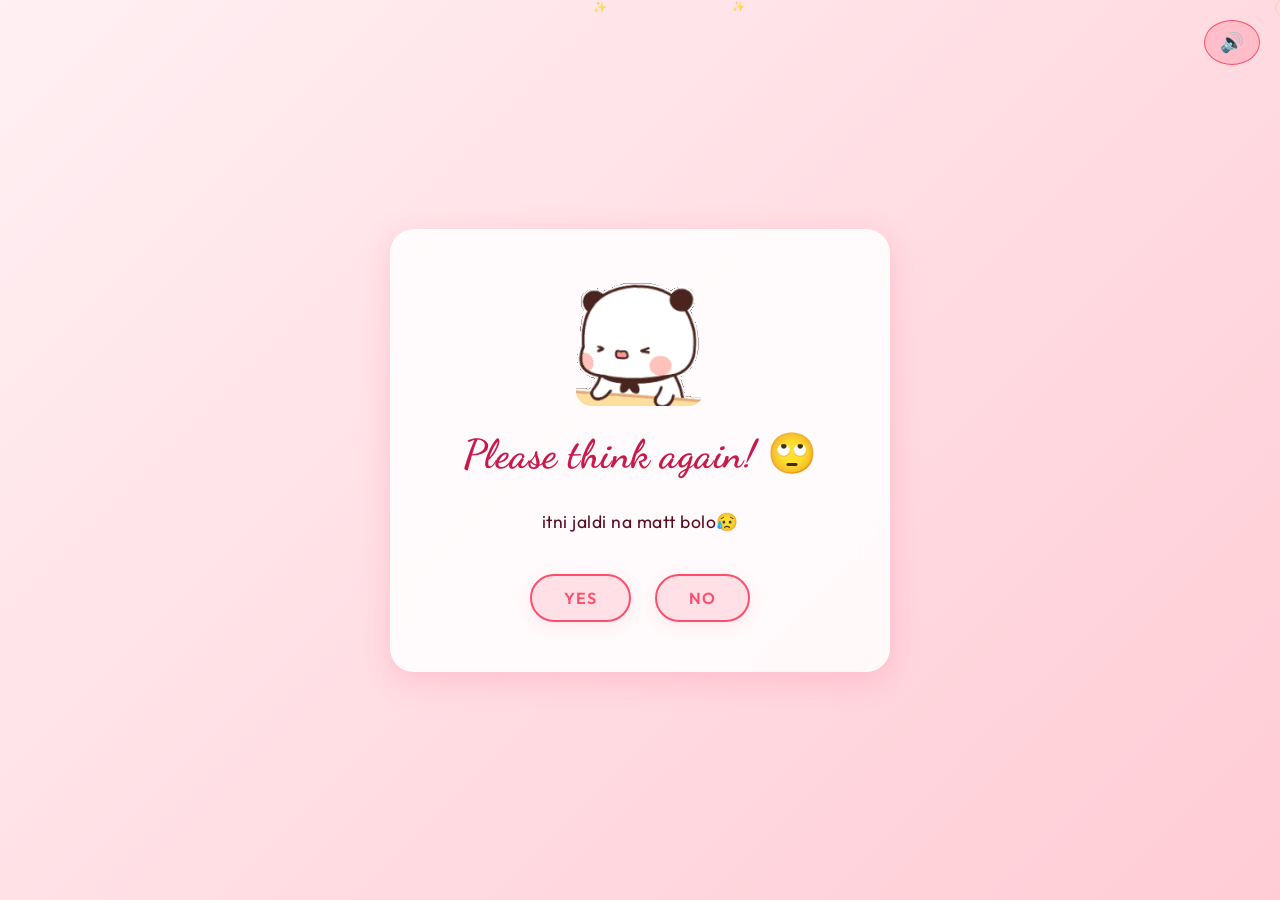
<file: no1.html>
<!DOCTYPE html>
<html lang="en">

<head>
  <meta charset="UTF-8" />
  <meta name="viewport" content="width=device-width, initial-scale=1.0" />
  <title>Ask Her Out</title>
  <link rel="stylesheet" href="./style.css" />
  <script src="./script.js" defer></script>
</head>

<body>
  <div class="hearts-container" id="hearts-container"></div>
  
  <!-- Music Toggle -->
  <div style="position: fixed; top: 20px; right: 20px; z-index: 50;">
    <button id="music-toggle" style="
        padding: 10px 15px;
        background: rgba(255, 77, 109, 0.2);
        border: 1px solid #ff4d6d;
        color: #ff4d6d;
        border-radius: 50%;
        font-size: 1.2rem;
        cursor: pointer;
        transition: 0.3s;
    " onclick="toggleBackgroundMusic()">🔊</button>
  </div>
  
  <div class="container">
    <img src="./Static/images/mochi.gif" alt="GIF" style="max-width: 100%; height: auto; border-radius: 15px;">
    <h1>Please think again! 🙄</h1>
    <p>itni jaldi na matt bolo😥</p>

    <div class="btn-group">
      <a href="yes.html" class="btn">Yes</a>
      <a href="no2.html" class="btn">No</a>
    </div>
  </div>


</body>

</html>
</file>
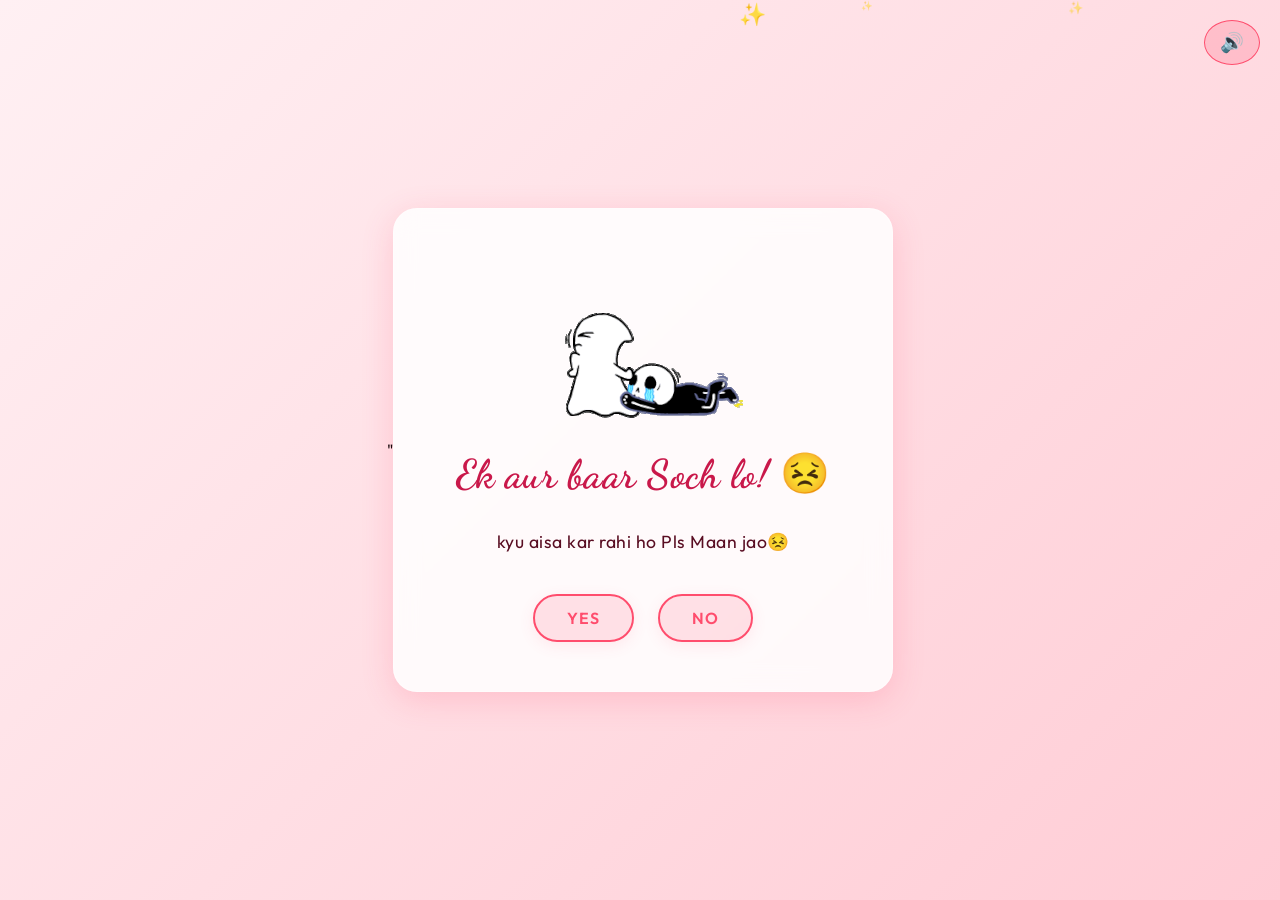
<file: no2.html>
"<!DOCTYPE html>
<html lang="en">

<head>
  <meta charset="UTF-8" />
  <meta name="viewport" content="width=device-width, initial-scale=1.0" />
  <title>Ask Her Out</title>
  <link rel="stylesheet" href="./style.css" />
  <script src="./script.js" defer></script>
</head>

<body>
  <div class="hearts-container" id="hearts-container"></div>
  
  <!-- Music Toggle -->
  <div style="position: fixed; top: 20px; right: 20px; z-index: 50;">
    <button id="music-toggle" style="
        padding: 10px 15px;
        background: rgba(255, 77, 109, 0.2);
        border: 1px solid #ff4d6d;
        color: #ff4d6d;
        border-radius: 50%;
        font-size: 1.2rem;
        cursor: pointer;
        transition: 0.3s;
    " onclick="toggleBackgroundMusic()">🔊</button>
  </div>
  
  <div class="container">
    <img src="./Static/images/couple-forgive-me.gif" alt="GIF" style="max-width: 100%; height: auto; border-radius: 15px;">

    <h1>Ek aur baar Soch lo! 😣</h1>
    <p>kyu aisa kar rahi ho Pls Maan jao😣</p>

    <div class="btn-group">
      <a href="yes.html" class="btn">Yes</a>
      <a href="no3.html" class="btn">No</a>
    </div>
  </div>


</body>

</html>
</file>
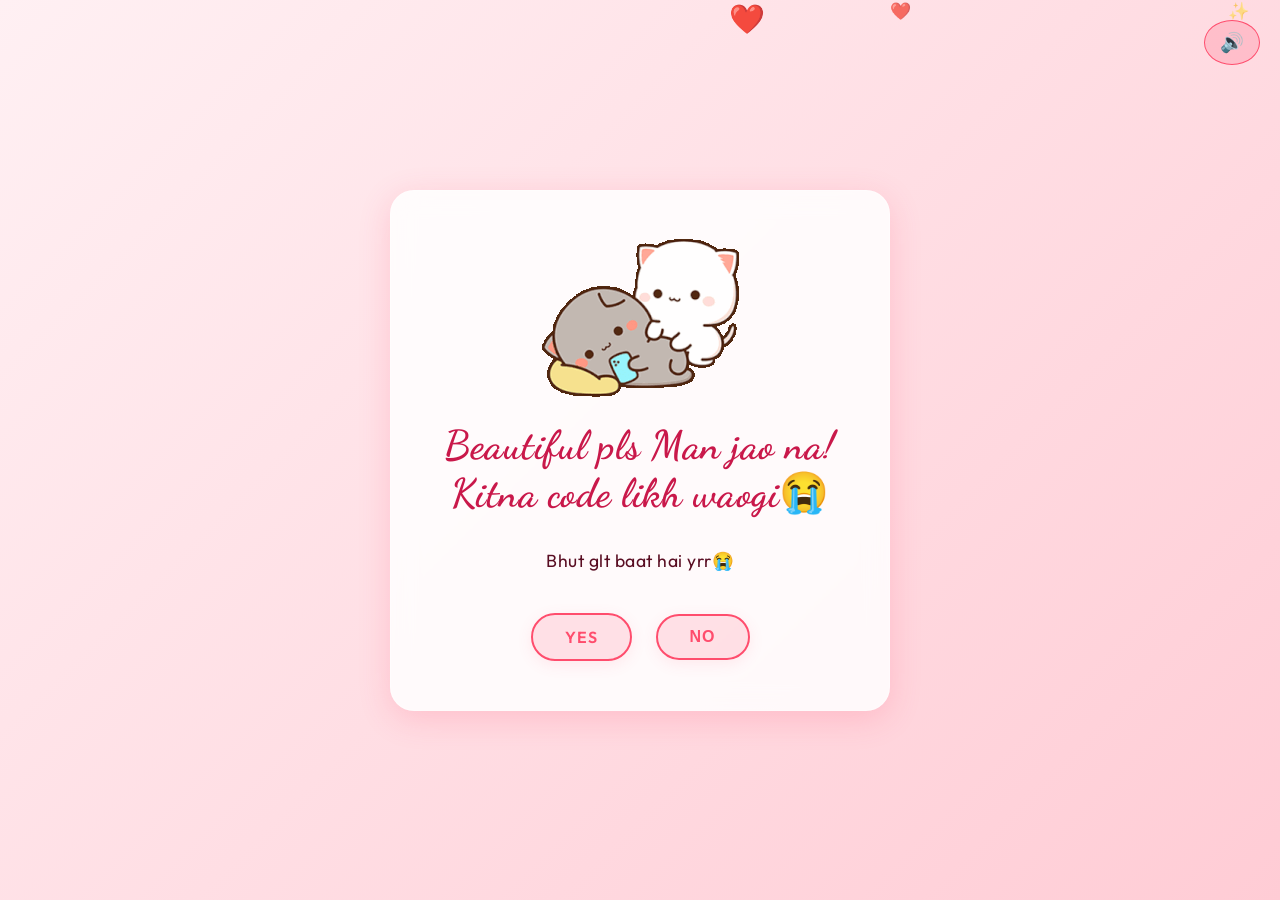
<file: no3.html>
<!DOCTYPE html>
<html lang="en">

<head>
  <meta charset="UTF-8" />
  <meta name="viewport" content="width=device-width, initial-scale=1.0" />
  <title>Ask Her Out</title>
  <link rel="stylesheet" href="./style.css" />
  <script src="./script.js" defer></script>
</head>

<body>
  <div class="hearts-container" id="hearts-container"></div>
  
  <!-- Music Toggle -->
  <div style="position: fixed; top: 20px; right: 20px; z-index: 50;">
    <button id="music-toggle" style="
        padding: 10px 15px;
        background: rgba(255, 77, 109, 0.2);
        border: 1px solid #ff4d6d;
        color: #ff4d6d;
        border-radius: 50%;
        font-size: 1.2rem;
        cursor: pointer;
        transition: 0.3s;
    " onclick="toggleBackgroundMusic()">🔊</button>
  </div>
  
  <div class="container">
    <img src="./Static/images/peach-goma-phone.gif" alt="GIF" style="max-width: 100%; height: auto; border-radius: 15px;">

    <h1>Beautiful pls Man jao na! Kitna code likh waogi😭</h1>
    <p>Bhut glt baat hai yrr😭</p>

    <div class="btn-group">
      <a href="yes.html" class="btn">Yes</a>
      <button id="move-random" class="btn">No</button>
    </div>
  </div>

  <script>
    const heartsContainer = document.getElementById('hearts-container');
    let bgaudio = new Audio('https://assets.codepen.io/3685267/AdobeStock_126235000_Preview.mp3');
    bgaudio.loop = true;
    bgaudio.volume = 0.3;

    function createMixedParticles() {
      const types = ['heart', 'sparkle', 'bubble'];
      const randomType = types[Math.floor(Math.random() * types.length)];
      const particle = document.createElement('div');
      particle.style.left = Math.random() * 100 + 'vw';
      particle.style.animationDuration = Math.random() * 3 + 2 + 's';
      particle.style.opacity = Math.random() * 0.8 + 0.2;

      if (randomType === 'heart') {
        particle.classList.add('heart');
        particle.innerHTML = '❤️';
        particle.style.fontSize = Math.random() * 20 + 10 + 'px';
      } else if (randomType === 'sparkle') {
        particle.classList.add('sparkle');
        particle.innerHTML = '✨';
        particle.style.fontSize = Math.random() * 15 + 8 + 'px';
      } else if (randomType === 'bubble') {
        particle.classList.add('bubble');
        const size = Math.random() * 20 + 10;
        particle.style.width = size + 'px';
        particle.style.height = size + 'px';
      }

      heartsContainer.appendChild(particle);
      setTimeout(() => particle.remove(), 5000);
    }

    setInterval(createMixedParticles, 300);

    function moveRandomEl(elm) {
      elm.style.position = "absolute";
      elm.style.top = Math.floor(Math.random() * 90 + 5) + "%";
      elm.style.left = Math.floor(Math.random() * 90 + 5) + "%";
    }

    const moveButton = document.getElementById('move-random');
    moveButton.addEventListener('mouseenter', () => {
      moveRandomEl(moveButton);
    });
  </script>
</body>

</html>
</file>
<file: style.css>
@import url('https://fonts.googleapis.com/css2?family=Dancing+Script:wght@700&family=Outfit:wght@300;400;600&display=swap');

:root {
  --primary: #ff4d6d;
  --primary-hover: #ff758f;
  --secondary: #ff6b8a;
  --rose-gold: #ff85a1;
  --deep-burgundy: #c9184a;
  --light-cream: #fff8f5;
  --bg-gradient: linear-gradient(135deg, #fff0f3 0%, #ffccd5 100%);
  --glass: rgba(255, 255, 255, 0.85);
  --shadow: 0 8px 32px 0 rgba(255, 77, 109, 0.2);
  --glow: 0 0 20px rgba(255, 77, 109, 0.4);
  --pink-shadow: 0 8px 32px 0 rgba(255, 77, 109, 0.15);
}

* {
  margin: 0;
  padding: 0;
  box-sizing: border-box;
}

body {
  width: 100%;
  min-height: 100vh;
  display: flex;
  justify-content: center;
  align-items: center;
  background: var(--bg-gradient);
  font-family: 'Outfit', sans-serif;
  overflow: hidden;
  position: relative;
}

/* Floating Hearts Background */
.hearts-container {
  position: fixed;
  top: 0;
  left: 0;
  width: 100%;
  height: 100%;
  pointer-events: none;
  z-index: 0;
}

.heart {
  position: absolute;
  color: var(--primary);
  opacity: 0.5;
  animation: float 15s linear infinite;
  font-size: 20px;
}

@keyframes float {
  0% { transform: translateY(110vh) rotate(0deg); opacity: 1; }
  100% { transform: translateY(-10vh) rotate(360deg); opacity: 0; }
}

/* Enhanced Particle Effects */
.sparkle {
  position: absolute;
  animation: sparkleFloat 15s linear infinite;
  font-size: 15px;
}

@keyframes sparkleFloat {
  0% { transform: translateY(110vh) rotate(0deg) scale(1); opacity: 1; }
  100% { transform: translateY(-10vh) rotate(720deg) scale(0); opacity: 0; }
}

.bubble {
  position: absolute;
  border-radius: 50%;
  animation: bubbleFloat 12s ease-in infinite;
  background: radial-gradient(135deg, rgba(212, 175, 55, 0.3), rgba(199, 158, 97, 0.1));
  border: 1px solid rgba(212, 175, 55, 0.2);
}

@keyframes bubbleFloat {
  0% { transform: translateY(110vh) translateX(0); opacity: 0.8; }
  100% { transform: translateY(-10vh) translateX(20px); opacity: 0; }
}

.container {
  position: relative;
  z-index: 10;
  display: flex;
  flex-direction: column;
  text-align: center;
  align-items: center;
  gap: 1.5rem;
  max-width: 500px;
  width: 90%;
  padding: 3rem 2.5rem;
  background: var(--glass);
  backdrop-filter: blur(12px);
  -webkit-backdrop-filter: blur(12px);
  border-radius: 24px;
  border: 1px solid rgba(255, 255, 255, 0.3);
  box-shadow: var(--shadow);
  transition: all 0.5s cubic-bezier(0.4, 0, 0.2, 1);
}

.gif-box {
  width: 100%;
  max-width: 250px;
  border-radius: 16px;
  overflow: hidden;
}

h1 {
  font-family: 'Dancing Script', cursive;
  font-size: 2.5rem;
  color: #c9184a;
  margin-bottom: 0.5rem;
  letter-spacing: 0.5px;
  font-weight: 700;
}

p {
  color: #590d22;
  font-weight: 400;
  font-size: 1.1rem;
  letter-spacing: 0.5px;
}

.btn-group {
  display: flex;
  gap: 1.5rem;
  margin-top: 1rem;
  min-height: 50px;
  align-items: center;
}

/* Enhanced Button Styles */
.btn {
  position: relative;
  padding: 12px 32px;
  border: 2px solid var(--primary);
  border-radius: 50px;
  background: rgba(255, 77, 109, 0.15);
  color: var(--primary);
  font-size: 1rem;
  font-weight: 600;
  cursor: pointer;
  transition: all 0.3s cubic-bezier(0.25, 0.46, 0.45, 0.94);
  text-transform: uppercase;
  letter-spacing: 1px;
  box-shadow: 0 4px 15px rgba(255, 77, 109, 0.1);
  text-decoration: none;
  display: inline-block;
}

.btn:hover {
  background: var(--primary);
  color: white;
  transform: translateY(-2px);
  box-shadow: var(--glow), 0 6px 20px rgba(255, 77, 109, 0.3);
}

.btn:active {
  transform: translateY(0);
  box-shadow: var(--glow), 0 2px 10px rgba(255, 77, 109, 0.2);
}

.btn-yes {
  flex: 1;
  background: linear-gradient(135deg, rgba(255, 77, 109, 0.2), rgba(255, 107, 138, 0.2));
}

.btn-no {
  flex: 1;
  background: rgba(255, 107, 138, 0.1);
  border-color: var(--secondary);
  color: var(--secondary);
}

.btn-no:hover {
  background: var(--secondary);
  border-color: var(--secondary);
  color: white;
  box-shadow: var(--glow), 0 6px 20px rgba(255, 107, 138, 0.3);
}

/* Gallery Button */
.btn-gallery {
  background: linear-gradient(135deg, rgba(255, 133, 161, 0.2), rgba(255, 107, 138, 0.2));
  border-color: var(--rose-gold);
  color: var(--rose-gold);
  margin-bottom: 1rem;
  width: 100%;
}

.btn-gallery:hover {
  background: var(--rose-gold);
  border-color: var(--rose-gold);
  color: white;
}

/* Success State */
.success {
  animation: successPulse 0.6s cubic-bezier(0.34, 1.56, 0.64, 1);
}

@keyframes successPulse {
  0% { transform: scale(1); }
  50% { transform: scale(1.05); }
  100% { transform: scale(1); }
}

/* Gallery Modal Styles */
.gallery-modal {
  display: none;
  position: fixed;
  z-index: 100;
  left: 0;
  top: 0;
  width: 100%;
  height: 100%;
  background-color: rgba(0, 0, 0, 0.6);
  backdrop-filter: blur(5px);
  animation: fadeIn 0.3s ease-in-out;
}

@keyframes fadeIn {
  from { opacity: 0; }
  to { opacity: 1; }
}

.gallery-modal.active {
  display: flex;
  justify-content: center;
  align-items: center;
}

.gallery-content {
  background: var(--glass);
  backdrop-filter: blur(12px);
  border-radius: 20px;
  border: 1px solid rgba(255, 255, 255, 0.3);
  padding: 2rem;
  max-width: 600px;
  width: 90%;
  box-shadow: var(--shadow);
  position: relative;
}

.gallery-close {
  position: absolute;
  top: 15px;
  right: 20px;
  font-size: 28px;
  font-weight: bold;
  color: var(--primary);
  cursor: pointer;
  transition: 0.2s;
}

.gallery-close:hover {
  color: var(--primary-hover);
}

.gallery-carousel {
  text-align: center;
}

.gallery-carousel img {
  max-width: 100%;
  height: auto;
  border-radius: 15px;
  margin-bottom: 1rem;
}

.gallery-nav {
  display: flex;
  justify-content: center;
  gap: 1rem;
  margin-top: 1rem;
}

.gallery-nav button {
  padding: 8px 16px;
  background: rgba(255, 77, 109, 0.2);
  border: 1px solid var(--primary);
  color: var(--primary);
  border-radius: 20px;
  cursor: pointer;
  transition: 0.3s;
}

.gallery-nav button:hover {
  background: var(--primary);
  color: white;
}

/* Responsive Design */
@media (max-width: 600px) {
  h1 {
    font-size: 2rem;
  }

  p {
    font-size: 0.95rem;
  }

  .btn-group {
    gap: 1rem;
  }

  .btn {
    padding: 10px 24px;
    font-size: 0.9rem;
  }

  .container {
    padding: 2rem 1.5rem;
  }

  .gif-box {
    max-width: 200px;
  }
}
</file>
